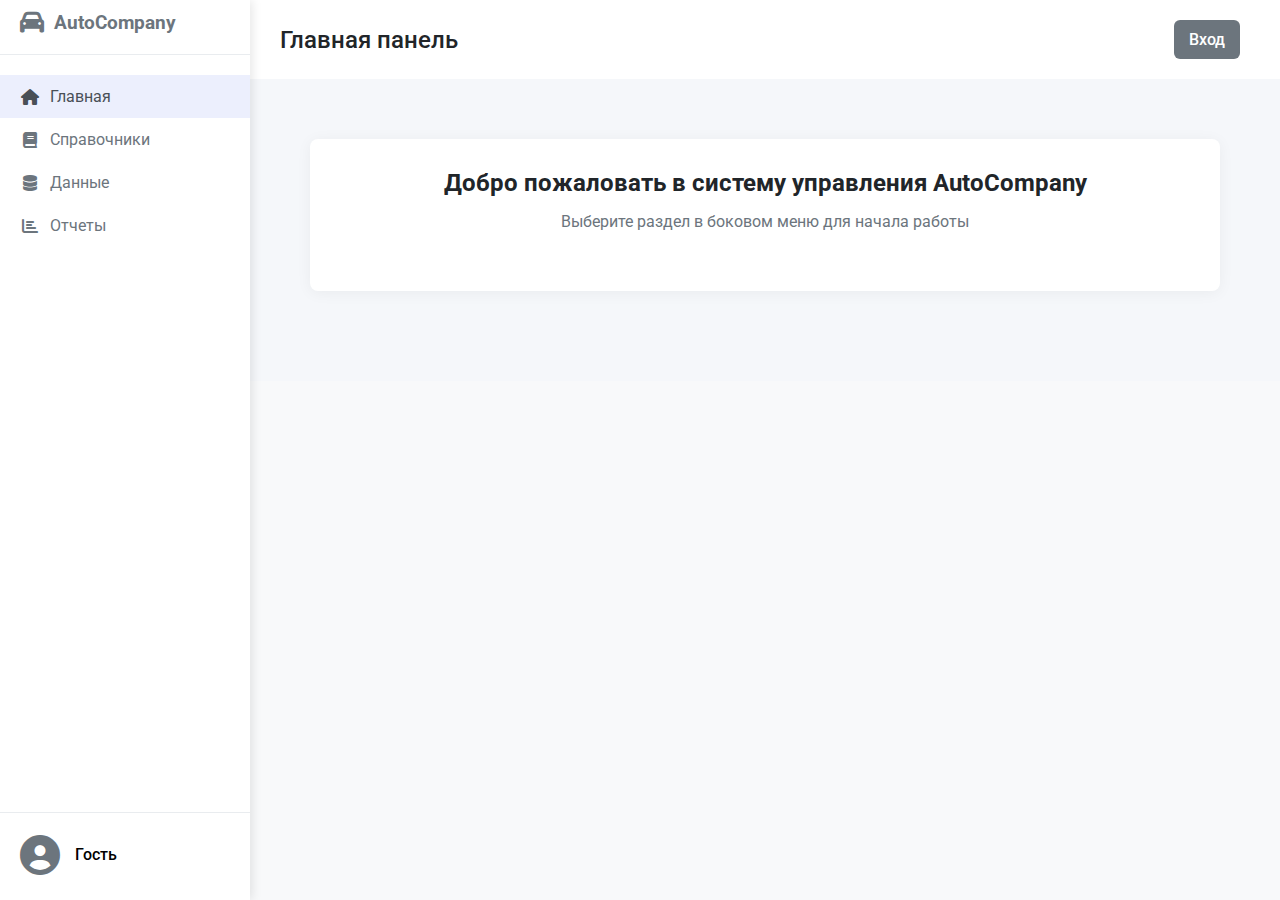
<file: client/src/index.html>
<!DOCTYPE html>
<html lang="ru">
<head>
    <meta charset="UTF-8">
    <meta name="viewport" content="width=device-width, initial-scale=1.0">
    <title>AutoCompany | Управление</title>
    <link rel="stylesheet" href="https://fonts.googleapis.com/css2?family=Roboto:wght@300;400;500;700&display=swap">
    <link rel="stylesheet" href="https://cdnjs.cloudflare.com/ajax/libs/font-awesome/6.0.0-beta3/css/all.min.css">
    <link rel="stylesheet" href="css/styles.css">
</head>
<body class="guest-theme">
    <div class="app-wrapper">
        <!-- Боковое меню -->
        <aside class="sidebar">
            <div class="logo">
                <i class="fas fa-car"></i>
                <span>AutoCompany</span>
            </div>
            <nav class="main-nav">
                <ul>
                    <li class="nav-item" data-view="dashboard">
                      <i class="fas fa-home"></i>
                      <span>Главная</span>
                    </li>
                    <li class="nav-item" data-view="references">
                        <i class="fas fa-book"></i>
                        <span>Справочники</span>
                    </li>
                    <li class="nav-item" data-view="data">
                        <i class="fas fa-database"></i>
                        <span>Данные</span>
                    </li>
                    <li class="nav-item" data-view="reports">
                        <i class="fas fa-chart-bar"></i>
                        <span>Отчеты</span>
                    </li>
                </ul>
            </nav>
            <div class="user-panel">
                <div class="user-avatar">
                    <i class="fas fa-user-circle"></i>
                </div>
                <div class="user-info">
                    <div class="user-name">Администратор</div>
                    <button class="logout-btn">
                        <i class="fas fa-sign-out-alt"></i> Выйти
                    </button>
                </div>
            </div>
        </aside>

        <!-- Основное содержимое -->
        <main class="main-content">
            <header class="content-header">
                <h1 id="page-title">Главная панель</h1>
                <div class="header-actions">
                    <div id="auth-buttons">
                        <a href="auth.html" class="action-btn">Вход</a>
                    </div>
                </div>
            </header>

            <div class="content-wrapper" id="content-area">
                <div class="welcome-message">
                    <h2>Добро пожаловать в систему управления AutoCompany</h2>
                    <p>Выберите раздел в боковом меню для начала работы</p>
                </div>
            </div>
        </main>
    </div>

    <script src="js/api.js" type="module"></script>
    <script src="js/main.js" type="module"></script>
</body>
</html>
</file>
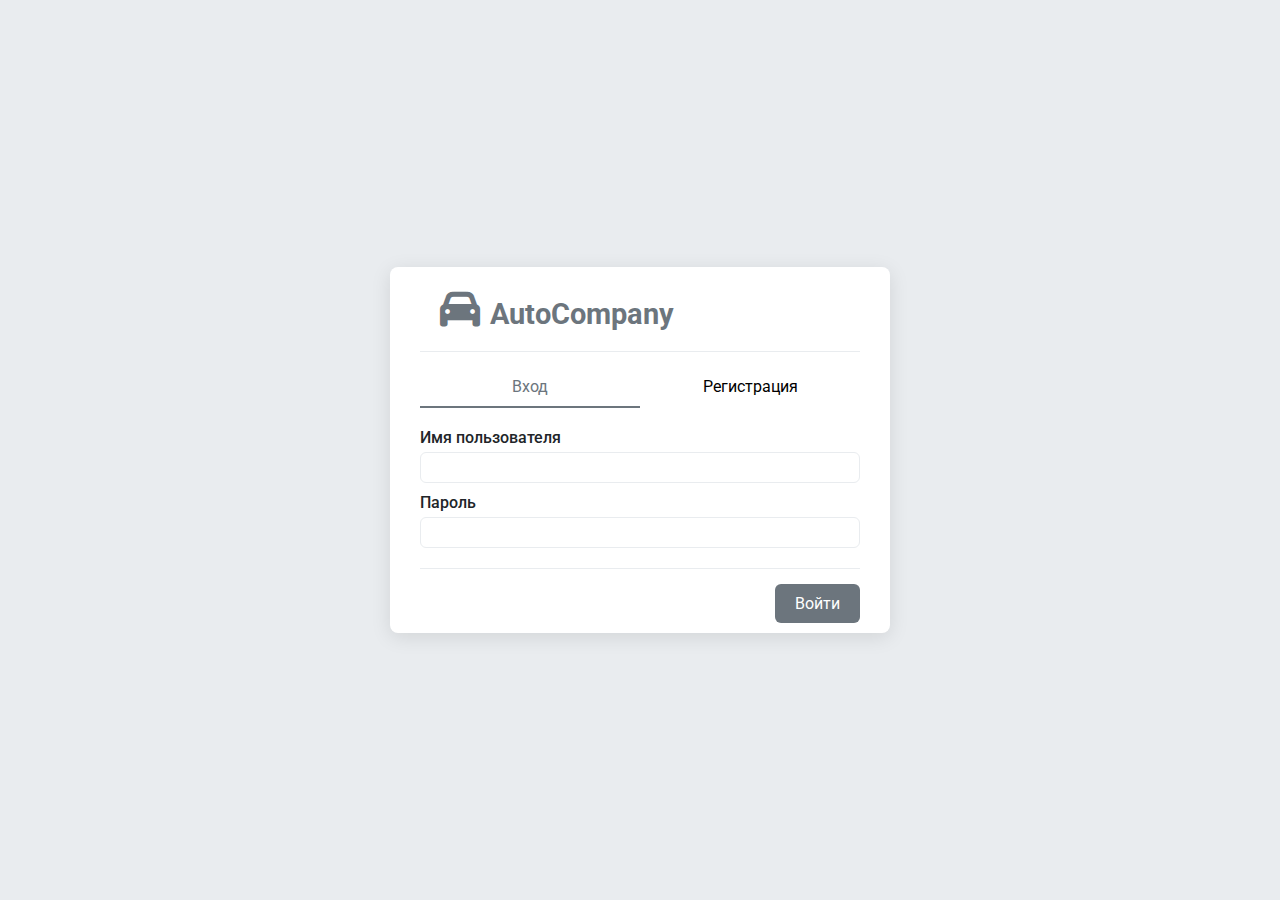
<file: client/src/auth.html>
<!DOCTYPE html>
<html lang="ru">
<head>
    <meta charset="UTF-8">
    <meta name="viewport" content="width=device-width, initial-scale=1.0">
    <title>AutoCompany | Авторизация</title>
    <link rel="stylesheet" href="https://fonts.googleapis.com/css2?family=Roboto:wght@300;400;500;700&display=swap">
    <link rel="stylesheet" href="https://cdnjs.cloudflare.com/ajax/libs/font-awesome/6.0.0-beta3/css/all.min.css">
    <link rel="stylesheet" href="css/styles.css">
</head>
<body class="guest-theme">
    <!-- Регистрация и авторизация -->
    <div class="auth-container">
        <div class="auth-card">
            <div class="logo" style="text-align: center; margin-bottom: 30px;">
                <i class="fas fa-car" style="font-size: 2.5rem; color: var(--card-bg);"></i>
                <h2 style="margin-top: 10px;">AutoCompany</h2>
            </div>

            <div class="auth-tabs">
                <div class="auth-tab active" data-tab="login">Вход</div>
                <div class="auth-tab" data-tab="register">Регистрация</div>
            </div>

            <form id="loginForm" class="auth-form active worker-form">
                <div class="form-group">
                    <label>Имя пользователя</label>
                    <input type="text" name="username" required>
                </div>
                <div class="form-group">
                    <label>Пароль</label>
                    <input type="password" name="password" required>
                </div>
                <div class="form-actions">
                    <button type="submit" class="submit-btn">Войти</button>
                </div>
            </form>

            <form id="registerForm" class="auth-form worker-form">
                <div class="form-group">
                    <label>Email</label>
                    <input type="email" name="email">
                </div>
                <div class="form-group">
                    <label>Имя пользователя</label>
                    <input type="text" name="username">
                </div>
                <div class="form-group">
                    <label>Пароль</label>
                    <input type="password" name="password">
                </div>
                <div class="form-group">
                    <label>Повторите пароль</label>
                    <input type="password" name="repeated_password">
                </div>
                <div class="form-group">
                    <label>ФИО</label>
                    <input type="text" name="fio">
                </div>
                <div class="form-group">
                    <label>Дата рождения</label>
                    <input type="text" name="birthday">
                </div>
                <div class="form-actions">
                    <button type="submit" class="submit-btn">Зарегистрироваться</button>
                </div>
            </form>
        </div>
    </div>

    <!-- Подтверждение email -->
    <div id="emailConfirmationModal" class="modal">
    <div class="auth-card">
        <div class="logo" style="text-align: center; margin-bottom: 30px;">
            <i class="fas fa-car" style="font-size: 2.5rem; color: var(--card-bg);"></i>
            <h2 style="margin-top: 10px;">Подтверждение Email</h2>
        </div>

        <div class="auth-form-verified active">
            <p style="text-align: center; margin-bottom: 20px;">
                Мы отправили 6-значный код на вашу почту<br>
                <strong id="confirmationEmail"></strong>
            </p>

            <form id="confirmEmailForm">
                <div class="form-group">
                    <label>Код подтверждения</label>
                    <input type="text" name="confirmationCode"
                           maxlength="6"
                           pattern="\d{6}"
                           required>
                </div>
                <div class="form-actions">
                    <button type="submit" class="submit-btn">Подтвердить</button>
                </div>
            </form>
        </div>
    </div>
</div>

    <script src="js/auth.js" type="module"></script>
</body>
</html>
</file>
<file: client/src/css/styles.css>
:root {
    --primary: #4361ee;
    --primary-dark: #3a56d4;
    --secondary: #3f37c9;
    --accent: #f72585;
    --light: #f8f9fa;
    --dark: #212529;
    --gray: #6c757d;
    --light-gray: #e9ecef;
    --success: #4cc9f0;
    --warning: #f8961e;
    --danger: #ef233c;
}

* {
    margin: 0;
    padding: 0;
    box-sizing: border-box;
    font-family: 'Roboto', sans-serif;
}

body {
  margin: 0;
  font-family: 'Roboto', sans-serif;
  transition: all 0.3s ease;
}

.admin-theme {
  --primary-bg: #f5f7fa;
  --sidebar-bg: #2c3e50;
  --sidebar-text: #ecf0f1;
  --header-bg: #ffffff;
  --card-bg: #4361ee;
  --text-color: #333;
  --hover-color: #4361ee;
  --active-color: #1a5276;
  --accent-color: #e74c3c;
}

/* Пользовательская тема (зеленая) */
.user-theme {
  --primary-bg: #f0f7f4;
  --sidebar-bg: #16a085;
  --sidebar-text: #ecf0f1;
  --header-bg: #ffffff;
  --card-bg: #2ecc71;
  --text-color: #333;
  --hover-color: #27ae60;
  --active-color: #1e8449;
  --accent-color: #e74c3c;
}

/* Гостевая тема (по умолчанию) */
.guest-theme {
    --primary-bg: #f8f9fa;
    --sidebar-bg: #6c757d;
    --sidebar-text: #ffffff;
    --header-bg: #ffffff;
    --card-bg: #6c757d;
    --text-color: #212529;
    --hover-color: #495057;
    --active-color: #343a40;
    --accent-color: #dc3545;
}

.app-wrapper {
    display: flex;
    min-height: 100vh;
    background-color: var(--primary-bg);
}

.sidebar {
    width: 250px;
    background: white;
    box-shadow: 2px 0 10px rgba(0, 0, 0, 0.1);
    display: flex;
    flex-direction: column;
    z-index: 10;
}

.logo {
    display: flex;
    align-items: center;
    padding: 20px;
    font-size: 1.2rem;
    font-weight: 700;
    color: var(--card-bg);
    border-bottom: 1px solid var(--light-gray);
    margin-top: -10px;
}

.logo i {
    font-size: 1.5rem;
    margin-right: 10px;
}

.main-nav {
    flex: 1;
    padding: 20px 0;
}

.nav-item {
    display: flex;
    align-items: center;
    padding: 12px 20px;
    color: var(--gray);
    cursor: pointer;
    transition: all 0.3s ease;
}

.nav-item i {
    margin-right: 10px;
    width: 20px;
    text-align: center;
}

.nav-item:hover {
    background-color: var(--light-gray);
    color: var(--hover-color);
}

.nav-item.active {
    background-color: rgba(67, 97, 238, 0.1);
    color: var(--hover-color);
    border-left: 3px solid var(--light-grey);
}

.user-panel {
    padding: 20px;
    border-top: 1px solid var(--light-gray);
    display: flex;
    align-items: center;
}

.user-avatar {
    font-size: 2.5rem;
    color: var(--gray);
    margin-right: 15px;
}

.user-info {
    flex: 1;
}

.user-name {
    font-weight: 500;
    margin-bottom: 5px;
}

.logout-btn {
    background: none;
    border: none;
    color: var(--gray);
    cursor: pointer;
    font-size: 0.9rem;
    display: flex;
    align-items: center;
    padding: 0;
}

.logout-btn:hover {
    color: var(--accent);
}

.logout-btn i {
    margin-right: 5px;
}

.main-content {
    flex: 1;
    background-color: var(--primary-bg);
}

.content-header {
    background: white;
    padding: 20px 30px;
    display: flex;
    justify-content: space-between;
    align-items: center;
    box-shadow: 0 2px 10px rgba(0, 0, 0, 0.05);
    background-color: var(--header-bg);
}

#page-title {
    font-size: 1.5rem;
    font-weight: 500;
    color: var(--dark);
}

.header-actions {
    display: flex;
    align-items: center;
}

.badge {
    position: absolute;
    top: -5px;
    right: -5px;
    background: var(--accent);
    color: white;
    border-radius: 50%;
    width: 18px;
    height: 18px;
    font-size: 0.7rem;
    display: flex;
    align-items: center;
    justify-content: center;
}

.content-wrapper {
    flex: 1;
    padding: 30px;
    background-color: #f5f7fa;
}

.welcome-message {
    background: white;
    border-radius: 8px;
    padding: 30px;
    box-shadow: 0 2px 15px rgba(0, 0, 0, 0.05);
    text-align: center;
    margin-bottom: 30px;
}

.welcome-message h2 {
    margin-bottom: 15px;
    color: var(--dark);
}

.welcome-message p {
    color: var(--gray);
    margin-bottom: 30px;
}

.quick-stats {
    display: flex;
    justify-content: center;
    gap: 20px;
    flex-wrap: wrap;
}

.stat-card {
    background: white;
    border-radius: 8px;
    padding: 20px;
    width: 200px;
    text-align: center;
    box-shadow: 0 2px 15px rgba(0, 0, 0, 0.05);
    transition: transform 0.3s ease;
}

.stat-card:hover {
    transform: translateY(-5px);
}

.stat-card i {
    font-size: 2rem;
    color: var(--card-bg);
    margin-bottom: 15px;
}

.stat-card h3 {
    font-size: 1rem;
    color: var(--gray);
    margin-bottom: 10px;
}

.stat-value {
    font-size: 1.8rem;
    font-weight: 700;
    color: var(--dark);
}

/* Стили для таблиц */
.data-table-container {
    background: white;
    border-radius: 8px;
    padding: 20px;
    box-shadow: 0 2px 15px rgba(0, 0, 0, 0.05);
    overflow-x: auto;
}

.data-table {
    width: 100%;
    border-collapse: collapse;
    margin-top: 20px;
}

.data-table th {
    background-color: var(--hover-color);
    color: white;
    padding: 12px 15px;
    text-align: left;
}

.data-table td {
    padding: 12px 15px;
    border-bottom: 1px solid var(--light-gray);
}

.data-table tr:last-child td {
    border-bottom: none;
}

.data-table tr:hover td {
    background-color: rgba(67, 97, 238, 0.05);
}

.entity-actions {
    display: flex;
    gap: 10px;
    margin-bottom: 20px;
}

.entity-btn {
  background: white;
  border: 1px solid var(--light-gray);
  border-radius: 8px;
  padding: 15px;
  display: flex;
  flex-direction: column;
  align-items: center;
  transition: all 0.3s;
  cursor: pointer;
}

.entity-btn:hover {
  transform: translateY(-3px);
  box-shadow: 0 4px 12px rgba(0,0,0,0.1);
  border-color: var(--primary);
}

.entity-btn i {
  font-size: 2rem;
  color: var(--hover-color);
  margin-bottom: 10px;
}

.entity-btn span {
  font-weight: 500;
  color: var(--dark);
  text-align: center;
}

.actions-cell {
  display: flex;
  gap: 5px;
  justify-content: center;
  text-align: center;
}

/* Общие стили для кнопок действий */
.action-btn {
  padding: 10px 15px;
  border-radius: 6px;
  border: none;
  font-weight: 500;
  cursor: pointer;
  transition: all 0.3s ease;
  display: inline-flex;
  align-items: center;
  gap: 8px;
}

/* Конкретные стили для каждой кнопки */
#showAddForm {
  background-color: var(--hover-color);
  color: white;
}

#showGetForm {
  background-color: var(--hover-color);
  color: white;
}

#getAllBtn {
  background-color: var(--hover-color);
  color: white;
}

/* Состояния при наведении */
.action-btn:hover {
  transform: translateY(-2px);
  box-shadow: 0 4px 8px rgba(0,0,0,0.1);
}

#showAddForm:hover { background-color: var(--card-bg); }
#showGetForm:hover { background-color: var(--card-bg); }
#getAllBtn:hover { background-color: var(--card-bg); }

/* Стили для форм */
.form-modal {
  background: white;
  border-radius: 8px;
  box-shadow: 0 4px 20px rgba(0,0,0,0.15);
  padding: 25px;
  animation: fadeIn 0.3s ease;
  position: relative;
}

.form-header {
  display: flex;
  justify-content: space-between;
  align-items: center;
  margin-bottom: 20px;
  padding-bottom: 15px;
  border-bottom: 1px solid var(--light-gray);
}

.form-header h3 {
  margin: 0;
  color: var(--hover-color);
  font-size: 1.3rem;
}

.close-btn {
  background: none;
  border: none;
  font-size: 1.5rem;
  cursor: pointer;
  color: var(--gray);
  transition: color 0.3s;
}

.close-btn:hover {
  color: var(--danger);
}

.worker-form {
  display: flex;
  flex-direction: column;
  gap: 15px;
}

.form-row {
  display: flex;
  gap: 20px;
}

.form-group {
  flex: 1;
  margin-bottom: 10px;
}

.form-group label {
  display: block;
  margin-bottom: 5px;
  font-weight: 500;
  color: var(--dark);
}

.form-group input,
.form-group select {
  width: 100%;
  padding: 5px 12px;
  border: 1px solid var(--light-gray);
  border-radius: 6px;
  font-size: 1rem;
  transition: border-color 0.3s;
}

.form-group input:focus {
  border-color: var(--hover-color);
  outline: none;
}

.form-actions {
  display: flex;
  justify-content: flex-end;
  gap: 15px;
  margin-top: 20px;
  padding-top: 15px;
  border-top: 1px solid var(--light-gray);
}

.submit-btn {
  background-color: var(--card-bg);
  color: white;
  border: none;
  border-radius: 6px;
  padding: 10px 20px;
  font-size: 1rem;
  cursor: pointer;
  transition: background-color 0.3s;
}

.submit-btn:hover {
  background-color: var(--hover-color);
}

.entities-container {
  max-width: 100%;
  padding: 20px;
}

.entities-grid {
  display: grid;
  grid-template-columns: repeat(auto-fill, minmax(200px, 1fr));
  gap: 15px;
  padding: 10px;
}

.edit-btn {
  background-color: var(--primary);
  color: white;
}

.delete-btn {
  background-color: #f44336;
  color: white;
}

#clientsTable td, #directorsTable td, #companiesTable td,
#workersTable td, #carsTable td, #admissionsTable td,
#expansesTable td, #accountantsTable td, #driversTable td,
#sellersTable td, #lifeguardsTable td {
  text-align: center;
  vertical-align: middle;
}

/* Центрирование заголовков столбцов */
#clientsTable th, #directorsTable th, #companiesTable th,
#workersTable th, #carsTable th, #admissionsTable th,
#expansesTable th, #accountantsTable th, #driversTable th,
#sellersTable th, #lifeguardsTable th {
  text-align: center;
}

/* Анимации */
@keyframes fadeIn {
  from { opacity: 0; transform: translateY(-10px); }
  to { opacity: 1; transform: translateY(0); }
}
/* Иконки в кнопках */
.action-btn i {
  font-size: 0.9em;
}

.auth-container {
    display: flex;
    justify-content: center;
    align-items: center;
    min-height: 100vh;
    background-color: var(--light-gray);
}

.auth-card {
    background: white;
    border-radius: 8px;
    box-shadow: 0 4px 20px rgba(0, 0, 0, 0.1);
    width: 100%;
    max-width: 500px;
    padding: 10px 30px;
}

.auth-tabs {
    display: flex;
    margin-bottom: 20px;
}

.auth-tab {
    margin-top: -15px;
    flex: 1;
    text-align: center;
    padding: 10px;
    cursor: pointer;
    transition: all 0.3s;
}

.auth-tab.active {
    color: var(--card-bg);
    border-bottom: 2px solid var(--card-bg);
}

.auth-form {
    display: none;
}

.auth-form.active {
    display: block;
}

a.action-btn {
    background-color: var(--card-bg);
    color: white;
    text-decoration: none;
    margin-right: 10px;
}

.error-message {
  color: red;
  font-size: 0.8rem;
  margin-top: 5px;
  display: block;
}

.input-error {
  border-color: red !important;
}

.toast.error {
  background-color: #f44336;
  color: white;
}

/* Стили для модального окна подтверждения email */
.modal {
    position: fixed;
    top: 0;
    left: 0;
    width: 100%;
    height: 100%;
    background-color: rgba(0, 0, 0, 0.7);
    display: none; /* Изменено с flex на none */
    justify-content: center;
    align-items: center;
    z-index: 1000;
}

.modal .auth-card {
    animation: modalFadeIn 0.3s ease-out;
    width: 100%;
    max-width: 400px;
    margin: 20px;
}

#emailConfirmationModal .auth-card {
    padding: 30px;
}

#emailConfirmationModal .auth-form-verified {
    width: 100%;
}

#emailConfirmationModal .form-group {
    margin-bottom: 20px;
}

#emailConfirmationModal input[name="confirmationCode"] {
    letter-spacing: 5px;
    font-size: 1.2rem;
    text-align: center;
    padding: 12px;
    width: 100%;
}

#emailConfirmationModal .form-actions {
    flex-direction: column;
    gap: 10px;
}

#emailConfirmationModal .submit-btn {
    width: 100%;
}

#emailConfirmationModal .secondary-btn {
    width: 100%;
    background: none;
    border: 1px solid var(--card-bg);
    color: var(--card-bg);
    padding: 10px;
    border-radius: 6px;
    transition: all 0.3s;
}

#emailConfirmationModal .secondary-btn:hover {
    background-color: rgba(67, 97, 238, 0.1);
}

#confirmationEmail {
    color: var(--card-bg);
    word-break: break-all;
}

.error-message-valid {
    color: red;
    font-size: 12px;
    display: none;
}

.input-error-valid {
    border: 2px solid red !important;
}

.export-btn {
    background-color: #217346 !important;
    color: white !important;
}

.export-btn:hover {
    background-color: #1a5f38 !important;
}

.export-btn i {
    margin-right: -10px;
}

.search-and-actions {
    display: flex;
    justify-content: space-between;
    align-items: center;
    margin-bottom: 20px;
    flex-wrap: wrap;
    gap: 10px;
}

.search-container {
    display: flex;
    gap: 10px;
    flex-grow: 1;
    max-width: 400px;
}

.search-container input {
    padding: 8px 12px;
    border: 1px solid #ddd;
    border-radius: 4px;
    flex-grow: 1;
}

.pagination-container {
    display: flex;
    justify-content: center;
    align-items: center;
    gap: 20px;
    margin-top: 20px;
}

.pagination-btn {
    padding: 8px 16px;
    background-color: #f0f0f0;
    border: 1px solid #ddd;
    border-radius: 4px;
    cursor: pointer;
    transition: background-color 0.3s;
}

.pagination-btn:hover:not(:disabled) {
    background-color: #e0e0e0;
}

.pagination-btn:disabled {
    opacity: 0.5;
    cursor: not-allowed;
}

#pageInfo {
    font-weight: bold;
}

/* Адаптивность */
@media (max-width: 768px) {
    .app-wrapper {
        flex-direction: column;
    }

    .sidebar {
        width: 100%;
        height: auto;
    }

    .quick-stats {
        flex-direction: column;
        align-items: center;
    }

    .stat-card {
        width: 100%;
        max-width: 300px;
    }
}
</file>
